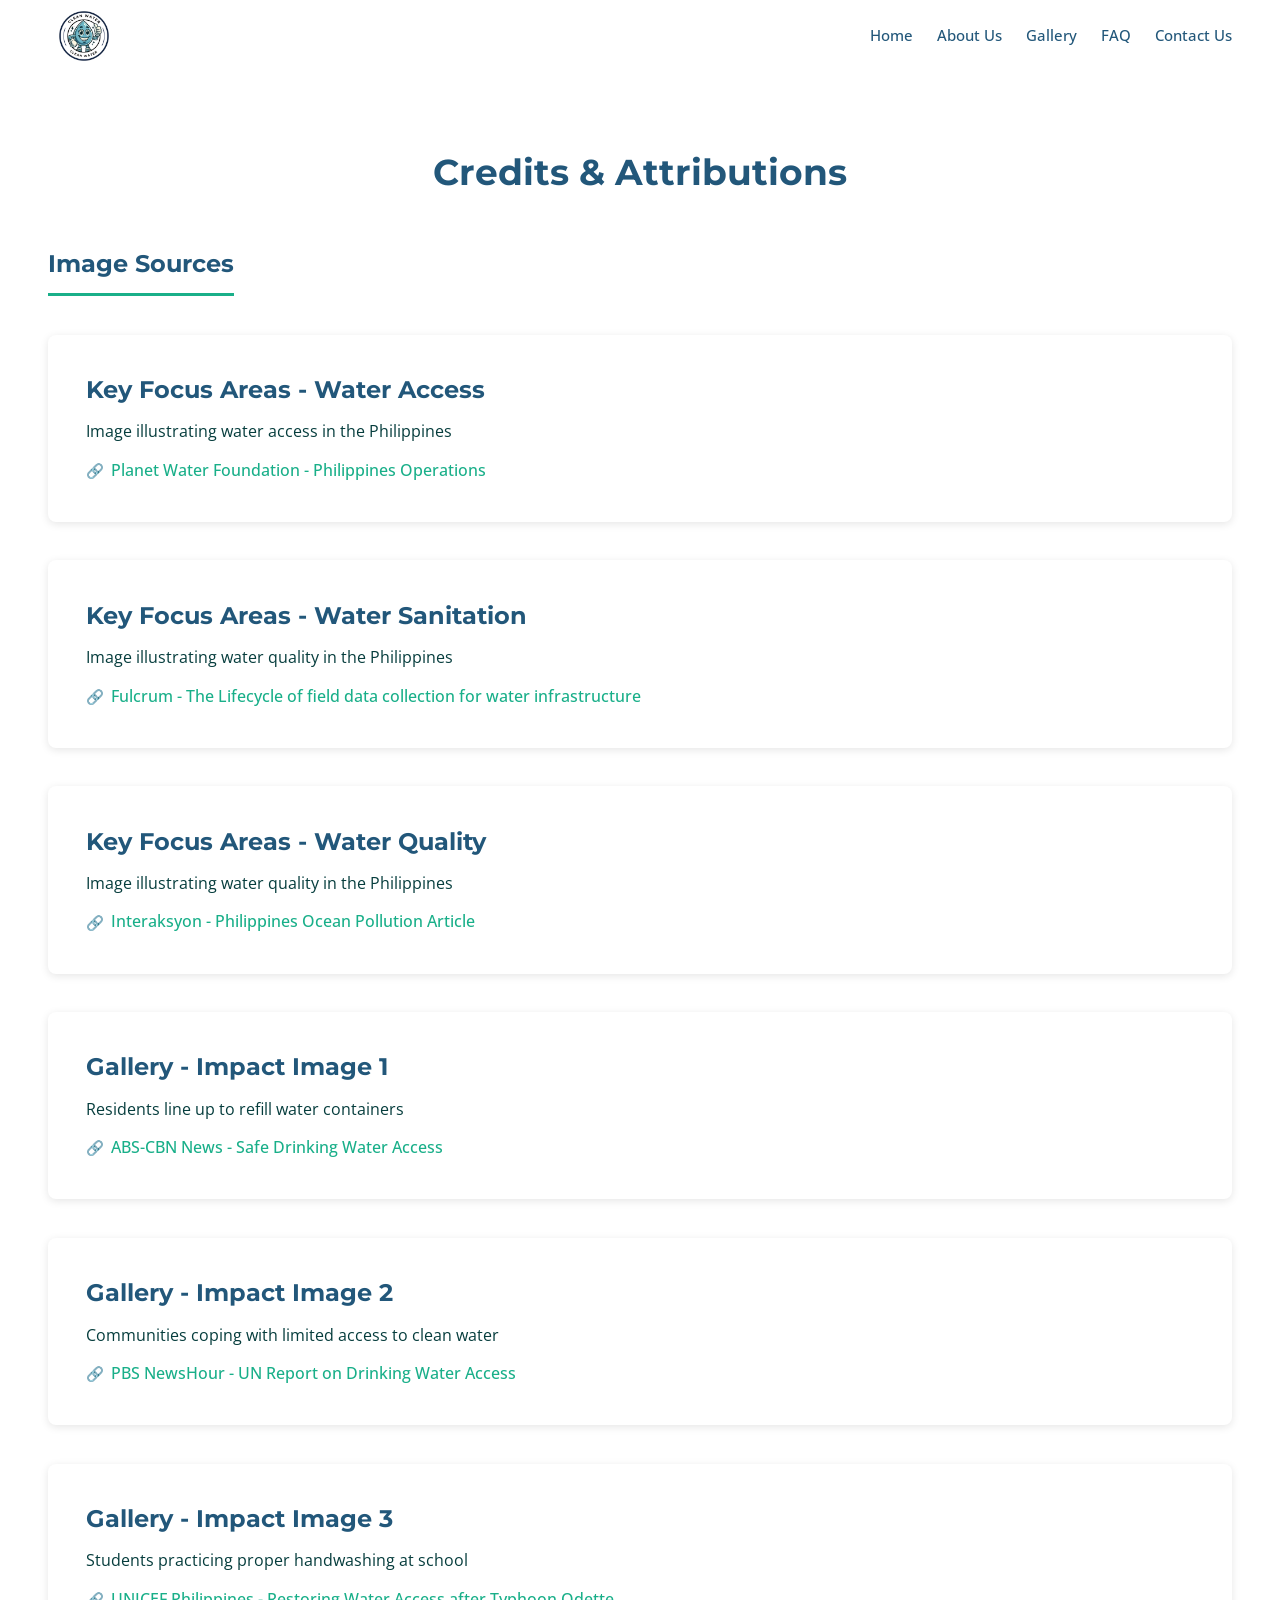
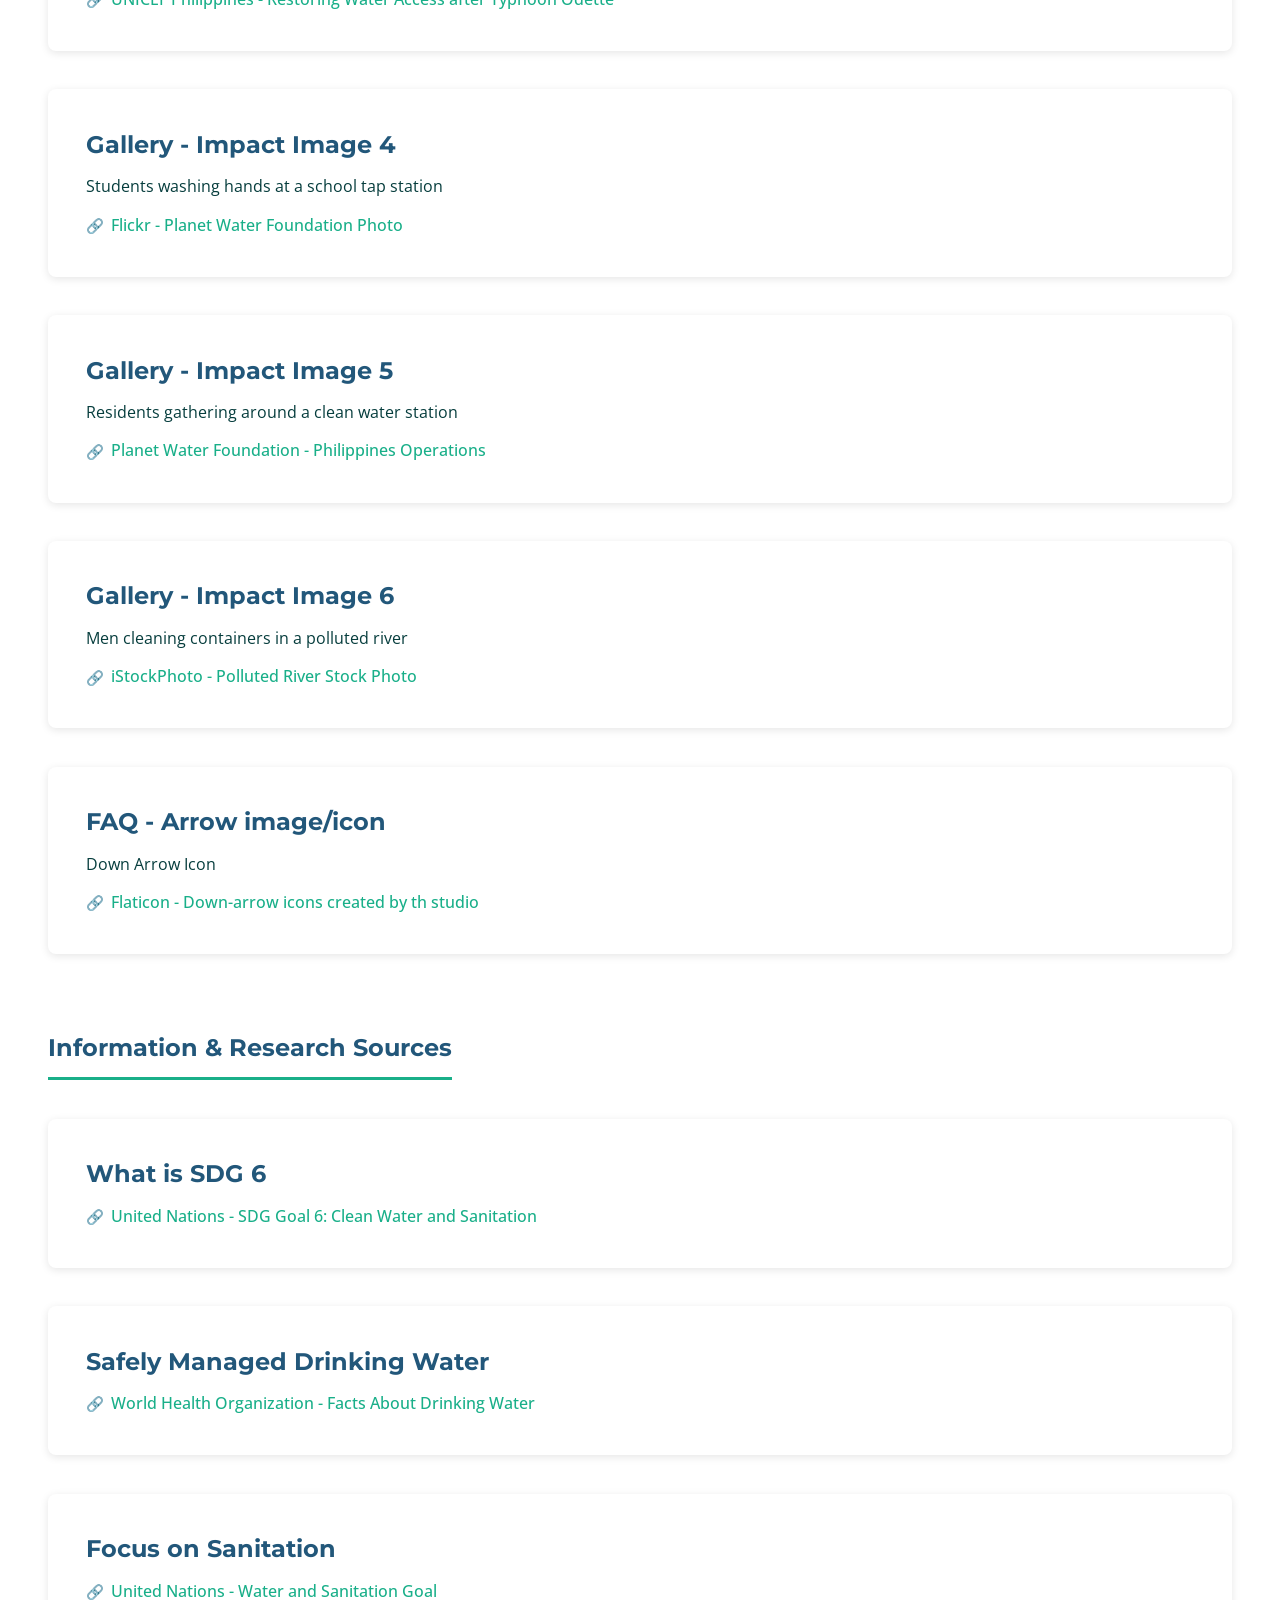
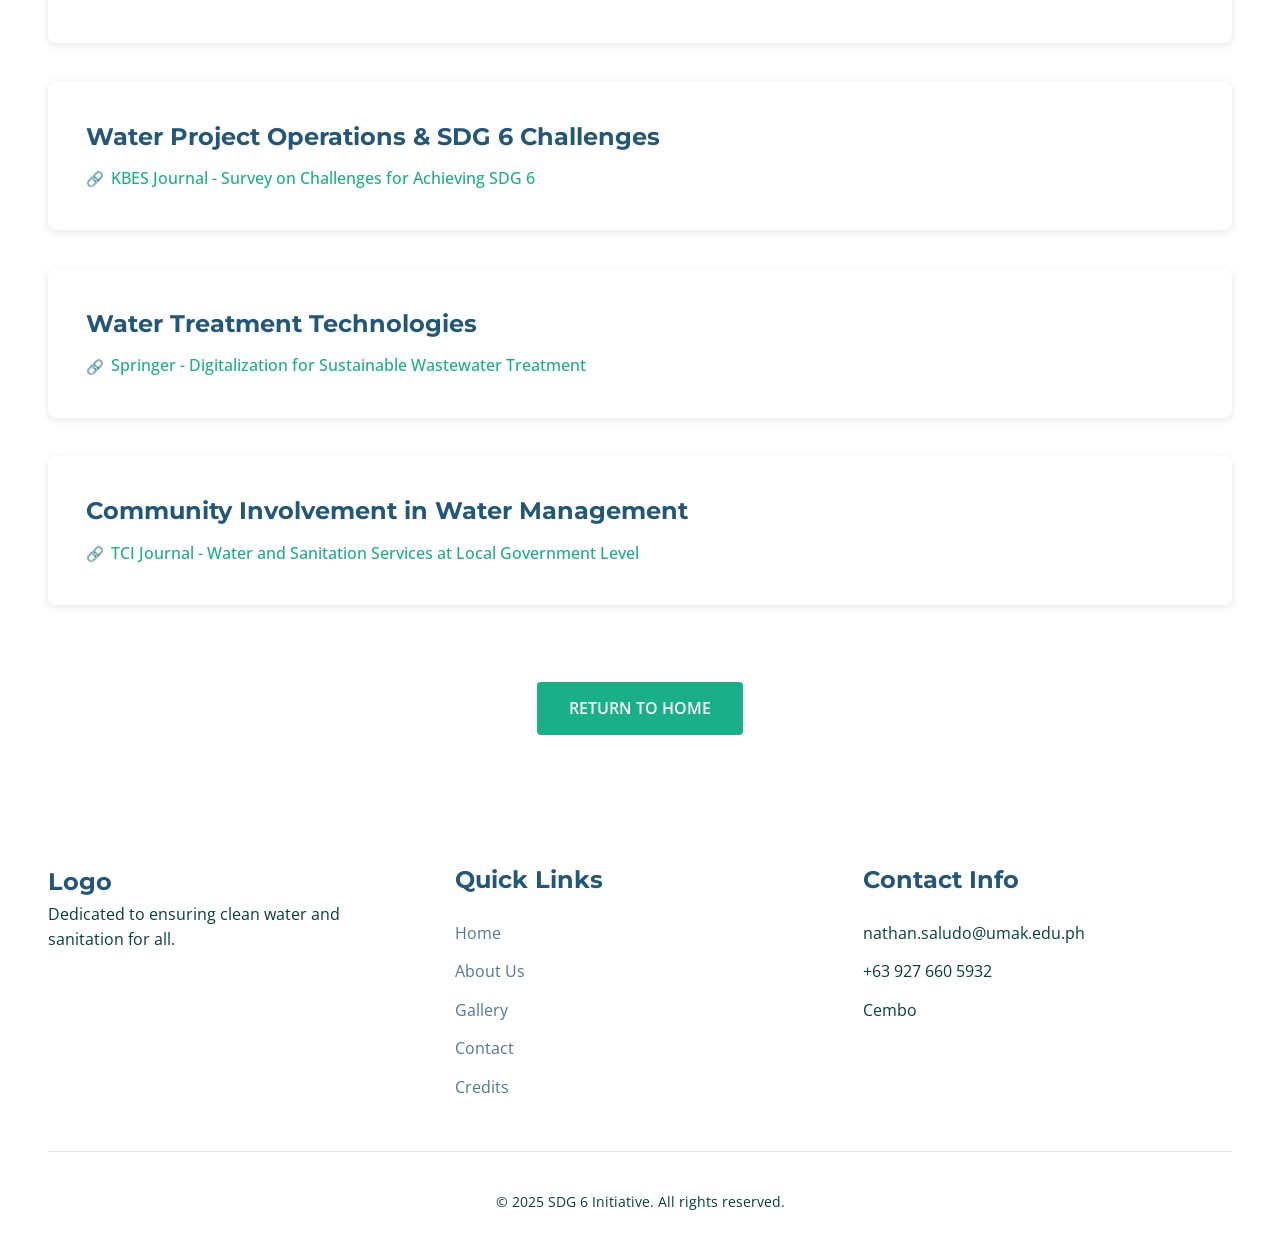
<file: credits.html>
<!DOCTYPE html>
<html lang="en">
<head>
    <meta charset="UTF-8">
    <meta name="viewport" content="width=device-width, initial-scale=1.0">
    <title>Credits - SDG 6 Initiative</title>
    <link rel="icon" type="image/png" href="Clean water icon.png">
    <link rel="stylesheet" href="styles.css">
    <link href="https://fonts.googleapis.com/css2?family=Montserrat:wght@600;700&family=Open+Sans:wght@400;500&display=swap" rel="stylesheet">
</head>
<body>
    <!-- Header Navigation -->
    <header class="header" role="banner">
        <div class="container">
            <a href="index.html" class="logo" aria-label="SDG 6 Initiative Home">
                <!-- Logo Image -->
                <img src="Clean water icon.png" alt="SDG 6 Clean Water Logo" class="logo-img">
            </a>
            <nav class="nav" role="navigation" aria-label="Main navigation">
                <input type="checkbox" id="nav-toggle-checkbox" class="nav-toggle-checkbox">
                <label for="nav-toggle-checkbox" class="nav-toggle" aria-label="Toggle navigation">
                    <span></span>
                    <span></span>
                    <span></span>
                </label>
                <ul class="nav-menu" role="list">
                    <li><a href="index.html#home" class="nav-link">Home</a></li>
                    <li><a href="index.html#about" class="nav-link">About Us</a></li>
                    <li><a href="index.html#gallery" class="nav-link">Gallery</a></li>
                    <li><a href="index.html#faq" class="nav-link">FAQ</a></li>
                    <li><a href="index.html#contact" class="nav-link">Contact Us</a></li>
                </ul>
            </nav>
        </div>
    </header>

    <!-- Credits Section -->
    <section class="section" style="margin-top: clamp(64px, 8vh, 80px); min-height: calc(100vh - 200px);" aria-labelledby="credits-heading">
        <div class="container">
            <h2 id="credits-heading">Credits & Attributions</h2>
            
            <!-- Image Sources -->
            <article class="credits-category" role="region" aria-labelledby="image-credits-heading">
                <h3 id="image-credits-heading">Image Sources</h3>
                <div class="credits-list">
                    <div class="credit-item">
                        <h4>Key Focus Areas - Water Access</h4>
                        <p>Image illustrating water access in the Philippines</p>
                        <a href="https://planet-water.org/where-we-operate/philippines" target="_blank" rel="noopener noreferrer" class="credit-link">
                            Planet Water Foundation - Philippines Operations
                        </a>
                    </div>

                    <div class="credit-item">
                        <h4>Key Focus Areas - Water Sanitation</h4>
                        <p>Image illustrating water quality in the Philippines</p>
                        <a href="https://www.fulcrumapp.com/blog/the-lifecycle-of-field-data-collection-for-water-infrastructure/" target="_blank" rel="noopener noreferrer" class="credit-link">
                            Fulcrum - The Lifecycle of field data collection for water infrastructure
                        </a>
                    </div>

                    <div class="credit-item">
                        <h4>Key Focus Areas - Water Quality</h4>
                        <p>Image illustrating water quality in the Philippines</p>
                        <a href="https://interaksyon.philstar.com/opinion/2019/03/18/145881/philippines-ocean-pollution-plastic-waste-western-world-blame/" target="_blank" rel="noopener noreferrer" class="credit-link">
                            Interaksyon - Philippines Ocean Pollution Article
                        </a>
                    </div>

                    <div class="credit-item">
                        <h4>Gallery - Impact Image 1</h4>
                        <p>Residents line up to refill water containers</p>
                        <a href="https://www.abs-cbn.com/news/health-science/2025/8/26/1-in-4-people-lack-access-to-safe-drinking-water-un-1741" target="_blank" rel="noopener noreferrer" class="credit-link">
                            ABS-CBN News - Safe Drinking Water Access
                        </a>
                    </div>

                    <div class="credit-item">
                        <h4>Gallery - Impact Image 2</h4>
                        <p>Communities coping with limited access to clean water</p>
                        <a href="https://www.pbs.org/newshour/science/a-quarter-of-the-world-does-not-have-access-to-safe-drinking-water-new-un-report-says" target="_blank" rel="noopener noreferrer" class="credit-link">
                            PBS NewsHour - UN Report on Drinking Water Access
                        </a>
                    </div>

                    <div class="credit-item">
                        <h4>Gallery - Impact Image 3</h4>
                        <p>Students practicing proper handwashing at school</p>
                        <a href="https://www.unicef.org/philippines/stories/restoring-access-clean-water-and-sanitation-facilities-southern-leyte-after-typhoon-odette" target="_blank" rel="noopener noreferrer" class="credit-link">
                            UNICEF Philippines - Restoring Water Access after Typhoon Odette
                        </a>
                    </div>

                    <div class="credit-item">
                        <h4>Gallery - Impact Image 4</h4>
                        <p>Students washing hands at a school tap station</p>
                        <a href="https://www.flickr.com/photos/planetwaterlive/5101426029/" target="_blank" rel="noopener noreferrer" class="credit-link">
                            Flickr - Planet Water Foundation Photo
                        </a>
                    </div>

                    <div class="credit-item">
                        <h4>Gallery - Impact Image 5</h4>
                        <p>Residents gathering around a clean water station</p>
                        <a href="https://planet-water.org/where-we-operate/philippines" target="_blank" rel="noopener noreferrer" class="credit-link">
                            Planet Water Foundation - Philippines Operations
                        </a>
                    </div>

                    <div class="credit-item">
                        <h4>Gallery - Impact Image 6</h4>
                        <p>Men cleaning containers in a polluted river</p>
                        <a href="https://www.istockphoto.com/photo/man-cleaning-out-his-bucket-in-polluted-river-gm458072311-16017720" target="_blank" rel="noopener noreferrer" class="credit-link">
                            iStockPhoto - Polluted River Stock Photo
                        </a>
                    </div>

                    <div class="credit-item">
                        <h4>FAQ - Arrow image/icon</h4>
                        <p>Down Arrow Icon</p>
                        <a href="https://www.flaticon.com/free-icons/down-arrow" target="_blank" rel="noopener noreferrer" class="credit-link" title="down-arrow icons">
                            Flaticon - Down-arrow icons created by th studio
                        </a>
                    </div>
                </div>
            </article>

            <!-- Information & Research Sources -->
            <article class="credits-category" role="region" aria-labelledby="info-credits-heading">
                <h3 id="info-credits-heading">Information & Research Sources</h3>
                <div class="credits-list">
                    <div class="credit-item">
                        <h4>What is SDG 6</h4>
                        <a href="https://sdgs.un.org/goals/goal6" target="_blank" rel="noopener noreferrer" class="credit-link">
                            United Nations - SDG Goal 6: Clean Water and Sanitation
                        </a>
                    </div>

                    <div class="credit-item">
                        <h4>Safely Managed Drinking Water</h4>
                        <a href="https://www.who.int/news-room/fact-sheets/detail/drinking-water" target="_blank" rel="noopener noreferrer" class="credit-link">
                            World Health Organization - Facts About Drinking Water
                        </a>
                    </div>

                    <div class="credit-item">
                        <h4>Focus on Sanitation</h4>
                        <a href="https://www.un.org/sustainabledevelopment/water-and-sanitation/" target="_blank" rel="noopener noreferrer" class="credit-link">
                            United Nations - Water and Sanitation Goal
                        </a>
                    </div>

                    <div class="credit-item">
                        <h4>Water Project Operations & SDG 6 Challenges</h4>
                        <a href="https://kbes.journals.publicknowledgeproject.org/index.php/kbes/article/view/11395" target="_blank" rel="noopener noreferrer" class="credit-link">
                            KBES Journal - Survey on Challenges for Achieving SDG 6
                        </a>
                    </div>

                    <div class="credit-item">
                        <h4>Water Treatment Technologies</h4>
                        <a href="https://link.springer.com/article/10.1007/s43832-024-00134-5" target="_blank" rel="noopener noreferrer" class="credit-link">
                            Springer - Digitalization for Sustainable Wastewater Treatment
                        </a>
                    </div>

                    <div class="credit-item">
                        <h4>Community Involvement in Water Management</h4>
                        <a href="https://so06.tci-thaijo.org/index.php/asi/article/view/265358" target="_blank" rel="noopener noreferrer" class="credit-link">
                            TCI Journal - Water and Sanitation Services at Local Government Level
                        </a>
                    </div>
                </div>
            </article>

            <!-- Back to Home Button -->
            <div style="text-align: center; margin-top: var(--space-xxl);">
                <a href="index.html" class="btn btn-primary">Return to Home</a>
            </div>
        </div>
    </section>

    <!-- Footer -->
    <footer class="footer">
        <div class="container">
            <div class="footer-content">
                <div class="footer-section">
                    <div class="logo-placeholder">Logo</div>
                    <p>Dedicated to ensuring clean water and sanitation for all.</p>
                </div>
                <div class="footer-section">
                    <h4>Quick Links</h4>
                    <ul>
                        <li><a href="index.html">Home</a></li>
                        <li><a href="index.html#about">About Us</a></li>
                        <li><a href="index.html#gallery">Gallery</a></li>
                        <li><a href="index.html#contact">Contact</a></li>
                        <li><a href="credits.html">Credits</a></li>
                    </ul>
                </div>
                <div class="footer-section">
                    <h4>Contact Info</h4>
                    <ul>
                        <li>nathan.saludo@umak.edu.ph</li>
                        <li>+63 927 660 5932</li>
                        <li>Cembo</li>
                    </ul>
                </div>
            </div>
            <div class="footer-bottom">
                <p>&copy; 2025 SDG 6 Initiative. All rights reserved.</p>
            </div>
        </div>
    </footer>
</body>
</html>
</file>
<file: styles.css>
/* Design System Variables */
:root {
    /* Colors - Custom Palette */
    --color-primary-dark: #22577A;
    --color-primary: #063d3d;
    --color-secondary: #19AF89;
    --color-accent-light: #80ED99;
    --color-accent-lighter: #C7F9CC;
    
    /* Legacy color names for compatibility */
    --color-teal: ##063d3d;
    --color-navy-blue: #22577A;
    --color-dark-slate: #22577A;
    --color-white: #FFFFFF;
    --color-light-gray: #C7F9CC;
    --color-medium-gray: #063d3d;
    --color-bright-blue: #063d3d;

    /* Typography - Fluid Scaling */
    --font-heading: 'Montserrat', sans-serif;
    --font-body: 'Open Sans', sans-serif;
    --font-size-base: clamp(14px, 1vw + 0.5rem, 16px);
    --font-size-body: clamp(16px, 1.2vw + 0.5rem, 18px);
    --font-size-h3: clamp(20px, 2vw + 0.5rem, 24px);
    --font-size-h2: clamp(28px, 3vw + 1rem, 36px);
    --font-size-h1: clamp(36px, 5vw + 1rem, 64px);

    /* Spacing - Fluid System */
    --space-xs: clamp(6px, 0.5vw, 8px);
    --space-sm: clamp(12px, 1vw, 16px);
    --space-md: clamp(20px, 2vw, 24px);
    --space-lg: clamp(32px, 3vw, 48px);
    --space-xl: clamp(48px, 4vw, 64px);
    --space-xxl: clamp(64px, 6vw, 96px);

    /* Container - Fluid Padding */
    --container-max: 1440px;
    --container-padding: clamp(16px, 4vw, 48px);
    
    /* Flexible Grid System */
    --grid-gap: clamp(16px, 2vw, 24px);
    --grid-gap-lg: clamp(24px, 3vw, 48px);
    
    /* Breakpoint Variables for Reference */
    --bp-mobile: 480px;
    --bp-tablet: 768px;
    --bp-desktop: 1024px;
}

/* Reset & Base Styles */
* {
    margin: 0;
    padding: 0;
    box-sizing: border-box;
}

html {
  scroll-behavior: smooth;
}

body {
    font-family: var(--font-body);
    font-size: var(--font-size-base);
    line-height: 1.6;
    color: var(--color-medium-gray);
    overflow-x: hidden;
}

h1 {
    font-family: var(--font-heading);
    font-weight: 700;
    color: var(--color-navy-blue);
    font-size: var(--font-size-h1);
    line-height: 1.2;
}

h2 {
    font-family: var(--font-heading);
    font-weight: 700;
    color: var(--color-navy-blue);
    font-size: var(--font-size-h2);
    line-height: 1.3;
}

h3, h4, h5, h6 {
    font-family: var(--font-heading);
    font-weight: 700;
    color: var(--color-navy-blue);
    font-size: var(--font-size-h3);
    line-height: 1.4;
}

/* Container - Flexible Box System */
.container {
    max-width: var(--container-max);
    margin: 0 auto;
    padding-inline: var(--container-padding);
    width: 100%;
    /* Principle 1: Clear relationship and natural balance */
}

/* Header & Navigation - Flexible Box System */
.header {
    position: fixed;
    top: 0;
    left: 0;
    right: 0;
    height: clamp(64px, 8vh, 80px);
    background: rgba(255, 255, 255, 0.95);
    backdrop-filter: blur(10px);
    z-index: 1000;
    transition: box-shadow 0.3s ease;
}

.header .container {
    display: flex;
    justify-content: space-between;
    align-items: center;
    height: 100%;
}

.logo-placeholder {
    font-family: var(--font-heading);
    font-weight: 700;
    font-size: clamp(20px, 2vw, 24px);
    color: var(--color-navy-blue);
}

.logo {
    display: flex;
    align-items: center;
    justify-content: center;
    text-decoration: none;
    transition: transform 0.3s ease;
}

.logo:hover {
    transform: scale(1.05);
}

.logo-img {
    height: clamp(56px, 8vh, 72px);
    width: auto;
    max-width: 100%;
    object-fit: contain;
    display: block;
}

.nav-menu {
    display: flex;
    list-style: none;
    gap: clamp(16px, 2vw, 24px);
    align-items: center;
}

.nav-menu a {
    text-decoration: none;
    color: var(--color-navy-blue);
    font-weight: 500;
    font-size: clamp(14px, 1.2vw, 16px);
    transition: color 0.3s ease;
    white-space: nowrap;
    position: relative;
    padding-bottom: 4px;
}

.nav-menu a::after {
    content: '';
    position: absolute;
    bottom: 0;
    left: 0;
    width: 0;
    height: 3px;
    background-color: var(--color-secondary);
    transition: width 0.4s ease;
    border-radius: 2px;
}

.nav-menu a:hover::after {
    width: 100%;
}

.nav-menu a.active {
    color: var(--color-secondary);
}

.nav-menu a.active::after {
    width: 100%;
}

/* Mobile Toggle - Hidden by Default */
.nav-toggle-checkbox {
    display: none;
}

.nav-toggle {
    display: none;
    background: none;
    border: none;
    cursor: pointer;
    padding: var(--space-xs);
    z-index: 1001;
}

.nav-toggle span {
    display: block;
    width: 25px;
    height: 2px;
    background-color: var(--color-navy-blue);
    margin: 5px 0;
    transition: transform 0.3s ease, opacity 0.3s ease;
}

/* Hero Section - Flexible Box with Purpose */
.hero {
    min-height: clamp(500px, 100vh, 1200px);
    background: url('placeholder-hero.jpg') center/cover no-repeat;
    margin-top: clamp(64px, 8vh, 80px);
    position: relative;
    display: flex;
    align-items: center;
    padding-block: var(--space-xxl);
    isolation: isolate;
}

.hero::before {
    content: "";
    position: absolute;
    inset: 0;
    background: linear-gradient(rgba(56, 163, 165), rgba(34, 87, 122));
    z-index: -1;
}

.hero-overlay {
    position: relative;
    width: 100%;
    display: flex;
    align-items: center;
}

.hero-content {
    max-width: min(700px, 90%);
    color: var(--color-white);
    padding: var(--space-xl) 0;
    position: relative;
    z-index: 1;
    /* Principle 2: Content flows naturally within available space */
}

.hero h1 {
    color: var(--color-white);
    margin-bottom: var(--space-md);
    word-wrap: break-word;
}

.hero-text {
    font-size: var(--font-size-body);
    margin-bottom: var(--space-lg);
    line-height: 1.7;
}

/* Buttons */
.btn {
    display: inline-block;
    padding: 14px 32px;
    border-radius: 4px;
    font-weight: 600;
    text-decoration: none;
    text-transform: uppercase;
    transition: transform 0.3s ease, background-color 0.3s ease;
}

.btn:hover {
    transform: translateY(-2px);
}

.btn-primary {
    background-color: var(--color-secondary);
    color: var(--color-white);
}

.btn-primary:hover {
    background-color: var(--color-primary);
}

.btn-secondary {
    background-color: transparent;
    border: 2px solid var(--color-secondary);
    color: var(--color-secondary);
}

/* Benefits List */
.benefits-list {
    list-style: none;
    margin: var(--space-lg) 0;
    display: flex;
    flex-direction: column;
    gap: var(--space-sm);
}

.benefits-list li {
    font-size: var(--font-size-body);
    line-height: 1.6;
}

/* Trust Indicators - Flexible Box System */
.trust-indicators {
    display: flex;
    flex-wrap: wrap;
    gap: var(--space-lg);
    margin-top: var(--space-xl);
    /* Principle 2: Elements shift and flow as space changes */
}

.trust-item {
    flex: 1 1 auto;
    min-width: min(120px, 100%);
    text-align: center;
}

.trust-number {
    display: block;
    font-family: var(--font-heading);
    font-size: clamp(28px, 4vw, 36px);
    font-weight: 700;
    line-height: 1.2;
}

.trust-text {
    display: block;
    font-size: clamp(12px, 1.2vw, 14px);
    opacity: 0.9;
    margin-top: var(--space-xs);
}

/* Section Styles - Flexible Spacing */
.section {
    padding-block: var(--space-xxl);
    /* Principle 1: Clear vertical rhythm */
}

.section h2 {
    margin-bottom: var(--space-xl);
    text-align: center;
}

.bg-light {
    background: linear-gradient(rgba(56, 163, 165), rgba(34, 87, 122));
}

.bg-light h2 {
    color: var(--color-white);
}

.bg-dark {
    background-color: var(--color-primary-dark);
    color: var(--color-white);
}

.bg-dark h2,
.bg-dark h3 {
    color: var(--color-white);
}

/* Content Grid - Rearranging with Purpose */
.content-grid {
    display: grid;
    grid-template-columns: repeat(auto-fit, minmax(min(400px, 100%), 1fr));
    gap: var(--grid-gap-lg);
    align-items: center;
    /* Principle 2: Auto-fit allows purposeful rearrangement */
}

.content-text {
    font-size: var(--font-size-body);
    line-height: 1.7;
}

.content-text p {
    margin-bottom: var(--space-md);
}

.img-placeholder {
    background: var(--color-light-gray);
    aspect-ratio: 16/9;
    display: flex;
    align-items: center;
    justify-content: center;
    border-radius: 8px;
    width: 100%;
    height: auto;
    overflow: hidden;
}

.img-placeholder img {
    width: 100%;
    height: 100%;
    object-fit: cover;
    display: block;
}

/* Cards Grid - Flexible Box System with Rearrangement */
.cards-grid {
    display: grid;
    grid-template-columns: repeat(auto-fit, minmax(min(280px, 100%), 1fr));
    gap: var(--grid-gap);
    /* Principle 1 & 2: Cards naturally reflow based on available space */
}

.card {
    background: var(--color-white);
    padding: var(--space-lg);
    border-radius: 8px;
    box-shadow: 0 2px 8px rgba(0,0,0,0.1);
    transition: transform 0.3s ease, box-shadow 0.3s ease;
    display: flex;
    flex-direction: column;
    height: 100%;
}

.card:hover {
    transform: translateY(-4px);
    box-shadow: 0 4px 12px rgba(0,0,0,0.15);
}

.card-image {
    background: var(--color-light-gray);
    aspect-ratio: 16/9;
    border-radius: 4px;
    margin-bottom: var(--space-md);
    width: 100%;
    overflow: hidden;
    display: flex;
    align-items: center;
    justify-content: center;
}

.card-image img {
    width: 100%;
    height: 100%;
    object-fit: cover;
    display: block;
}

.card h3 {
    margin-bottom: var(--space-sm);
}

.card p {
    flex-grow: 1;
}

/* Gallery Grid - Flexible and Responsive */
.gallery-grid {
    display: grid;
    grid-template-columns: repeat(auto-fill, minmax(min(300px, 100%), 1fr));
    gap: var(--grid-gap);
    /* Principle 2: Gallery items reflow naturally */
}

.gallery-item {
    background: var(--color-light-gray);
    aspect-ratio: 4/3;
    border-radius: 8px;
    display: flex;
    align-items: center;
    justify-content: center;
    transition: transform 0.3s ease;
    width: 100%;
    overflow: hidden;
    position: relative;
}

.gallery-item img {
    width: 100%;
    height: 100%;
    object-fit: cover;
    display: block;
    transition: filter 0.4s ease;
}

.gallery-overlay {
    position: absolute;
    top: 0;
    left: 0;
    width: 100%;
    height: 100%;
    background: rgba(255, 255, 255, 0.3);
    display: flex;
    align-items: center;
    justify-content: center;
    backdrop-filter: blur(0px);
    opacity: 0;
    transition: all 0.4s ease;
    border-radius: 8px;
    z-index: 10;
}

.gallery-overlay-text {
    color: var(--color-white);
    text-align: center;
    font-size: var(--font-size-body);
    padding: var(--space-md);
    line-height: 1.6;
    font-weight: 500;
    text-shadow: 0 2px 4px rgba(0, 0, 0, 0.3);
}

.gallery-item:hover {
    transform: scale(1.05);
}

.gallery-item:hover img {
    filter: blur(5px) brightness(0.6);
}

.gallery-item:hover .gallery-overlay {
    opacity: 1;
    backdrop-filter: blur(2px);
}

/* Contact Section - Purposeful Rearrangement */
.contact-content {
    display: grid;
    grid-template-columns: repeat(auto-fit, minmax(min(350px, 100%), 1fr));
    gap: var(--grid-gap-lg);
    /* Principle 2: Content reprioritizes based on space */
}

.faq-links {
    color: var(--color-secondary);
}

.contact-info,
.contact-form {
    width: 100%;
}

.contact-info h3 {
    color: var(--color-white);
}

.contact-info p {
    color: var(--color-white);
}

.contact-details {
    margin-top: var(--space-lg);
    display: flex;
    flex-direction: column;
    gap: var(--space-sm);
    color: var(--color-white);
}

.contact-details a {
    color: var(--color-white);
}

.contact-form form {
    display: flex;
    flex-direction: column;
    gap: var(--space-md);
}

.contact-form input,
.contact-form textarea {
    padding: var(--space-sm);
    border: 1px solid rgba(255,255,255,0.2);
    border-radius: 4px;
    background: rgba(255,255,255,0.1);
    color: var(--color-white);
    font-size: var(--font-size-base);
    width: 100%;
}

.contact-form input::placeholder,
.contact-form textarea::placeholder {
    color: rgba(255,255,255,0.6);
}

.contact-form textarea {
    min-height: clamp(120px, 20vh, 150px);
    resize: vertical;
}

/* Footer - Flexible Box System */
.footer {
    background-color: var(--color-white);
    color: var(--color-medium-gray);
    padding: var(--space-xl) 0 var(--space-md);
}

.footer-content {
    display: grid;
    grid-template-columns: repeat(auto-fit, minmax(min(200px, 100%), 1fr));
    gap: var(--grid-gap-lg);
    margin-bottom: var(--space-xl);
    /* Principle 2: Footer sections rearrange naturally */
}

.footer-section {
    width: 100%;
}

.footer-section h4 {
    color: var(--color-navy-blue);
    margin-bottom: var(--space-md);
    font-size: var(--font-size-h3);
}

.footer-section ul {
    list-style: none;
    display: flex;
    flex-direction: column;
    gap: var(--space-sm);
}

.footer-section ul li {
    line-height: 1.6;
}

.footer-section a {
    color: var(--color-navy-blue);
    text-decoration: none;
    opacity: 0.8;
    transition: opacity 0.3s ease;
}

.footer-section a:hover {
    opacity: 1;
}

.footer-bottom {
    text-align: center;
    padding-top: var(--space-lg);
    border-top: 1px solid rgba(0,0,0,0.1);
    font-size: clamp(12px, 1.2vw, 14px);
    color: var(--color-medium-gray);
}

/* Responsive Design - Purposeful Rearrangement */

/* Tablet and Below - Principle 2: Rearranging with Purpose */
@media (max-width: 768px) {
    /* Navigation transforms into mobile menu */
    .nav-toggle {
        display: block;
    }

    .nav-menu {
        position: fixed;
        top: clamp(64px, 8vh, 80px);
        left: 0;
        right: 0;
        background: var(--color-white);
        padding: var(--space-lg) var(--space-md);
        flex-direction: column;
        align-items: stretch;
        gap: var(--space-md);
        box-shadow: 0 4px 12px rgba(0,0,0,0.1);
        transform: translateY(-100%);
        opacity: 0;
        pointer-events: none;
        transition: transform 0.3s ease, opacity 0.3s ease;
    }

    .nav-menu.active {
        transform: translateY(0);
        opacity: 1;
        pointer-events: all;
    }

    .nav-menu li {
        text-align: center;
    }

    .nav-menu a {
        display: block;
        padding: var(--space-sm);
    }

    /* Show menu when checkbox is checked */
    .nav-toggle-checkbox:checked ~ .nav-menu {
        transform: translateY(0);
        opacity: 1;
        pointer-events: all;
    }

    /* Hero content centers and reprioritizes */
    .hero-content {
        text-align: center;
        max-width: 100%;
    }

    .benefits-list {
        align-items: center;
    }

    .trust-indicators {
        justify-content: center;
    }

    /* Buttons expand for better touch targets */
    .btn:not(.back-to-top) {
        padding: 16px 40px;
        width: auto;
        min-width: 200px;
    }
}

/* Mobile - Enhanced Principle 2: Maximum Clarity */
@media (max-width: 480px) {
    /* Trust indicators stack vertically for clarity */
    .trust-indicators {
        flex-direction: column;
        align-items: center;
        gap: var(--space-lg);
    }

    .trust-item {
        min-width: 150px;
    }

    /* Forms are more touch-friendly */
    .contact-form input,
    .contact-form textarea {
        padding: var(--space-md);
        font-size: 16px; /* Prevents zoom on iOS */
    }

    /* Footer sections stack with priority order */
    .footer-content {
        text-align: center;
    }

    .footer-section ul {
        align-items: center;
    }
}

/* Large Desktop - Principle 1: Maintaining Balance */
@media (min-width: 1440px) {
    /* Prevent excessive line lengths for readability */
    .hero-content,
    .content-text {
        max-width: 65ch; /* Optimal reading width */
    }

    /* Cards maintain optimal size */
    .cards-grid {
        grid-template-columns: repeat(3, 1fr);
    }

    /* Gallery optimizes for large screens */
    .gallery-grid {
        grid-template-columns: repeat(auto-fill, minmax(350px, 1fr));
    }
}

/* Reduced Motion Preference */
@media (prefers-reduced-motion: reduce) {
    *,
    *::before,
    *::after {
        animation-duration: 0.01ms !important;
        animation-iteration-count: 1 !important;
        transition-duration: 0.01ms !important;
    }
}

/* Utility Classes for Responsive Control */
 
/* Container Variants */
.container-narrow {
    max-width: 900px;
}

.container-wide {
    max-width: 100%;
}

/* Flexible Spacing Utilities */
.flow > * + * {
    margin-top: var(--space-md);
}

.flow-lg > * + * {
    margin-top: var(--space-lg);
}

/* Responsive Display Utilities */
.mobile-only {
    display: none;
}

@media (max-width: 768px) {
    .mobile-only {
        display: block;
    }
    
    .desktop-only {
        display: none;
    }
}

/* Accordion Styles */
.accordion {
    display: flex;
    flex-direction: column;
    gap: var(--space-sm);
    max-width: 800px;
    margin: 0 auto;
}

.accordion-item {
    border: 1px solid rgba(34, 87, 122, 0.15);
    border-radius: 6px;
    overflow: hidden;
    background: var(--color-white);
    box-shadow: 0 2px 4px rgba(0, 0, 0, 0.05);
    transition: box-shadow 0.3s ease;
}

.accordion-item:hover {
    box-shadow: 0 4px 8px rgba(0, 0, 0, 0.1);
}

.accordion-header {
    width: 100%;
    padding: var(--space-md) var(--space-lg);
    background: var(--color-white);
    border: none;
    cursor: pointer;
    display: flex;
    justify-content: space-between;
    align-items: center;
    gap: var(--space-md);
    transition: background-color 0.3s ease;
    font-family: var(--font-heading);
    font-weight: 600;
    font-size: var(--font-size-body);
    color: var(--color-navy-blue);
    text-align: left;
}

.accordion-header:hover {
    background-color: rgba(25, 175, 137, 0.05);
}

.accordion-header[aria-expanded="true"] {
    background-color: rgba(25, 175, 137, 0.08);
}

.accordion-title {
    flex: 1;
}

.accordion-icon {
    width: clamp(20px, 2vw, 24px);
    height: auto;
    flex-shrink: 0;
    transition: transform 0.4s ease;
    object-fit: contain;
}

.accordion-header[aria-expanded="true"] .accordion-icon {
    transform: rotate(180deg);
}

.accordion-content {
    max-height: 0;
    overflow: hidden;
    transition: max-height 0.4s ease, padding 0.4s ease;
    background: rgba(25, 175, 137, 0.02);
    border-top: 1px solid rgba(34, 87, 122, 0.08);
}

.accordion-content[aria-hidden="false"] {
    padding: 0 var(--space-lg) var(--space-lg);
    max-height: none;
}

.accordion-content p {
    font-size: var(--font-size-body);
    line-height: 1.7;
    color: var(--color-medium-gray);
    margin: 0;
}

/* Responsive Accordion */
@media (max-width: 768px) {
    .accordion {
        gap: var(--space-xs);
    }

    .accordion-header {
        padding: var(--space-md) var(--space-md);
        font-size: clamp(14px, 1.1vw, 16px);
    }

    .accordion-icon {
        width: 20px;
    }

    .accordion-content[aria-hidden="false"] {
        padding: 0 var(--space-md) var(--space-md);
    }
}

@media (max-width: 480px) {
    .accordion-header {
        padding: var(--space-sm) var(--space-md);
        gap: var(--space-sm);
    }

    .accordion-content[aria-hidden="false"] {
        padding: 0 var(--space-md) var(--space-md);
    }

    .accordion-content p {
        font-size: var(--font-size-base);
    }
}

/* Back to Top Button */
.back-to-top {
    position: fixed;
    bottom: var(--space-lg);
    right: var(--space-lg);
    opacity: 0;
    visibility: hidden;
    transform: translateY(20px);
    transition: opacity 0.3s ease, visibility 0.3s ease, transform 0.3s ease;
    z-index: 999;
    padding: 12px 24px !important;
    font-size: clamp(12px, 1vw, 14px) !important;
}

.back-to-top.show {
    opacity: 1;
    visibility: visible;
    transform: translateY(0);
}

/* Mobile adjustments for back to top button */
@media (max-width: 768px) {
    .back-to-top {
        padding: 10px 18px !important;
        font-size: 12px !important;
    }
}

@media (max-width: 480px) {
    .back-to-top {
        bottom: var(--space-md);
        right: var(--space-md);
        padding: 10px 16px !important;
        font-size: 11px !important;
    }
}

/* Credits Page Styles */
.credits-category {
    margin-bottom: var(--space-xxl);
}

.credits-category h3 {
    color: var(--color-navy-blue);
    margin-bottom: var(--space-lg);
    padding-bottom: var(--space-sm);
    border-bottom: 3px solid var(--color-secondary);
    display: inline-block;
}

.credits-list {
    display: flex;
    flex-direction: column;
    gap: var(--space-lg);
}

.credit-item {
    background: var(--color-white);
    padding: var(--space-lg);
    border-radius: 8px;
    box-shadow: 0 2px 8px rgba(0,0,0,0.1);
    transition: transform 0.3s ease, box-shadow 0.3s ease;
}

.credit-item:hover {
    transform: translateY(-2px);
    box-shadow: 0 4px 12px rgba(0,0,0,0.15);
}

.credit-item h4 {
    color: var(--color-navy-blue);
    margin-bottom: var(--space-sm);
    font-size: var(--font-size-h3);
}

.credit-item p {
    color: var(--color-medium-gray);
    margin-bottom: var(--space-sm);
    line-height: 1.6;
}

.credit-link {
    color: var(--color-secondary);
    text-decoration: none;
    font-weight: 500;
    display: inline-flex;
    align-items: center;
    gap: var(--space-xs);
    transition: color 0.3s ease;
    word-break: break-word;
}

.credit-link:hover {
    color: var(--color-primary);
    text-decoration: underline;
}

.credit-link::before {
    content: '🔗';
    font-size: 0.9em;
}

/* Responsive Credits Page */
@media (max-width: 768px) {
    .credits-category {
        margin-bottom: var(--space-xl);
    }
    
    .credit-item {
        padding: var(--space-md);
    }
}

@media (max-width: 480px) {
    .credit-item h4 {
        font-size: clamp(16px, 1.5vw, 18px);
    }
    
    .credit-link {
        font-size: clamp(14px, 1.2vw, 15px);
    }
}

/* Print Styles - Maintaining Clarity */
@media print {
    .header,
    .nav-toggle,
    .btn,
    .footer {
        display: none;
    }

    .hero {
        min-height: auto;
        margin-top: 0;
    }

    .section {
        page-break-inside: avoid;
    }
}
</file>
